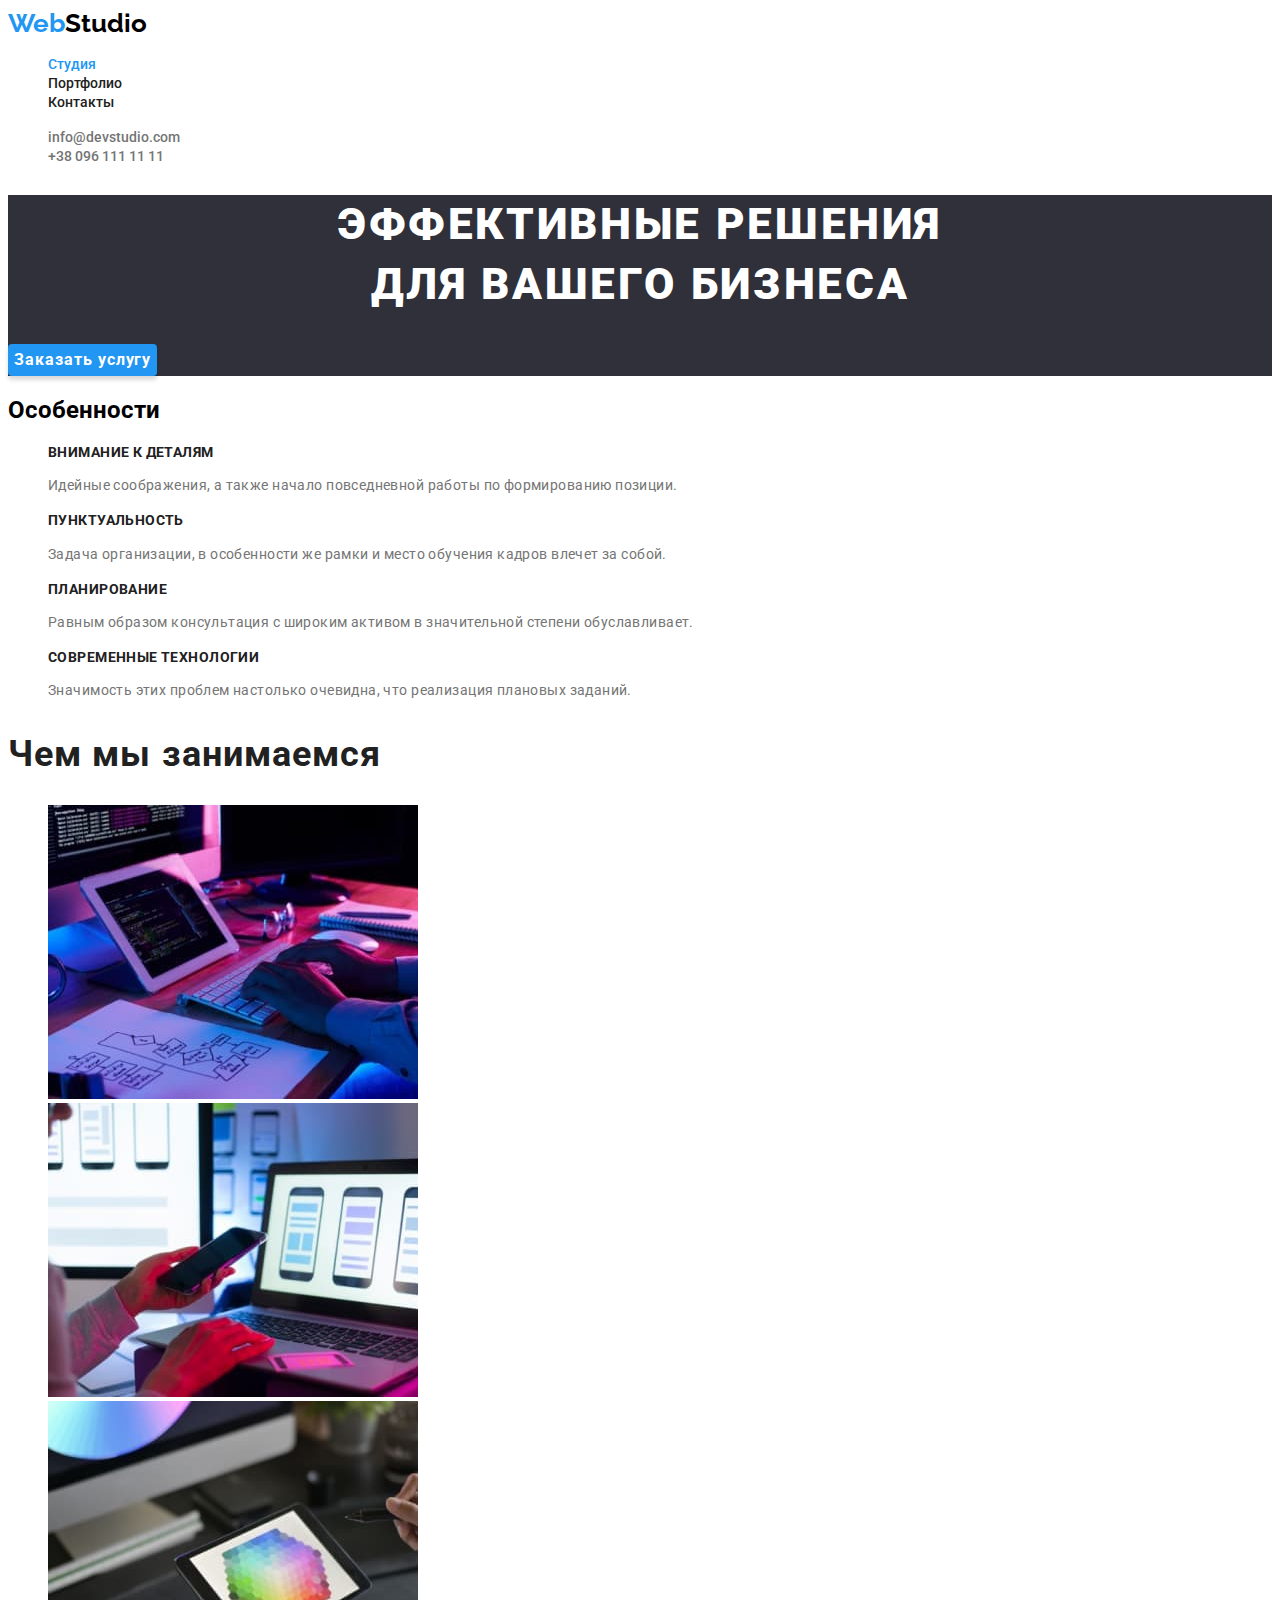
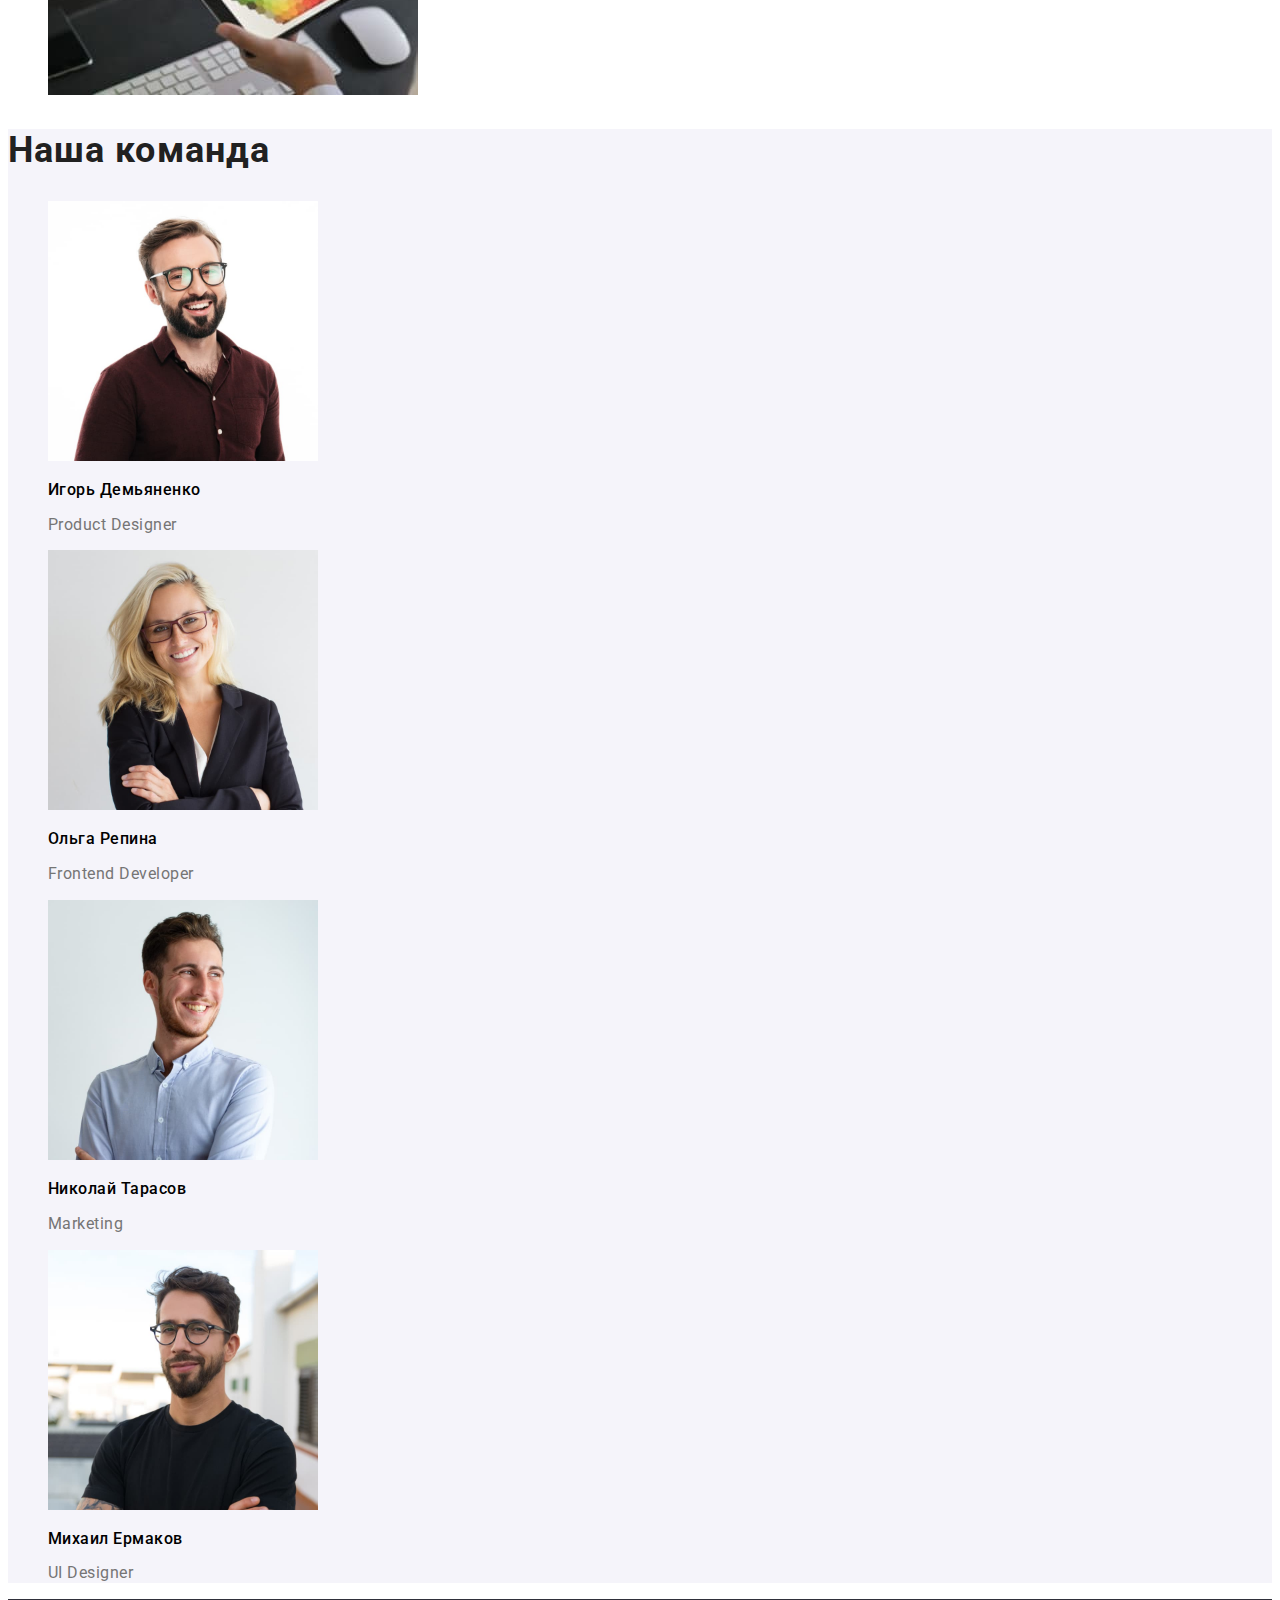
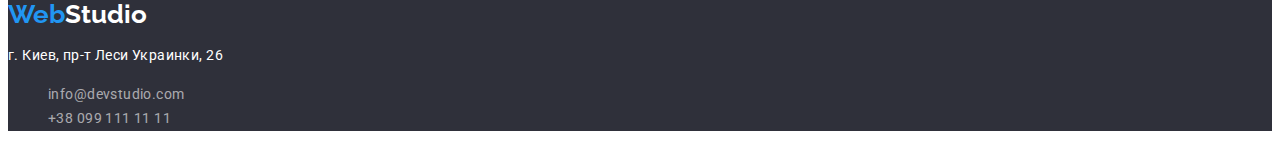
<file: index.html>
<!DOCTYPE html>
<html lang="en">
<head>
    <meta charset="UTF-8">
    <meta http-equiv="X-UA-Compatible" content="IE=edge">
    <meta name="viewport" content="width=device-width, initial-scale=1.0">
    <title>WebStudio</title>
    <link rel="stylesheet"
      href="https://cdnjs.cloudflare.com/ajax/libs/modern-normalize/1.0.0/modern-normalize.min.css"
      integrity="sha512-ISS7cAi1PEhQ8jnbJpJZMd29NlhNj4AWYyLOSp2CE/CsHxTCu+r+t0D2yoJudVrd0/8fTVPUVDzY5Tvli75u/g=="
      crossorigin="anonymous"/>
    <link rel="preconnect" href="https://fonts.gstatic.com"/>
    <link rel="preconnect" href="https://fonts.gstatic.com">
    <link href="https://fonts.googleapis.com/css2?family=Raleway:wght@700&family=Roboto:wght@400;500;700;900&display=swap" rel="stylesheet">
    <link rel="stylesheet" href="./css/styles.css"/>
</head>
<body>
    <header class="header">
        <nav class="header-nav">
            <a href="./index.html" class="logo link"><span class="logo-item">Web</span>Studio</a>
            <ul class="nav-list">
                <li class="nav-item">
                    <a href="./index.html" class="link current">Студия</a>
                </li>
                <li class="nav-item">
                    <a href="./portfolio.html" class="link">Портфолио</a>
                </li>
                <li class="nav-item">
                    <a href="#" class="link">Контакты</a>
                </li>
            </ul>
        </nav>
        <!-- Navigation contacts -->
        <ul class="contacts-list">
            <li class="contacts-item">
                <a href="mailto:info@devstudio.com" class="link">info@devstudio.com</a>
            </li>
            <li class="contacts-item">
                <a href="tel:+380961111111" class="link">+38 096 111 11 11</a>
            </li>
        </ul>
    </header>
    <!-- Hero -->
    <main>
        <section class="hero">
                <h1 class="hero-title">Эффективные решения <br> для вашего бизнеса</h1>
                <button type="button" class="btn" id="#">Заказать услугу</button>
        </section>
        <section class="different">
            <!-- hidden title -->
            <h2>Особенности</h2>
            <ul class="different-list">
                <li class="different-item">
                    <h3 class="different-title">Внимание к деталям</h3>
                    <p class="different-text">Идейные соображения, а также начало повседневной работы по формированию позиции.</p>
                </li>
                <li class="different-item">
                    <h3 class="different-title">Пунктуальность</h3>
                    <p class="different-text">Задача организации, в особенности же рамки и место обучения кадров влечет за собой.</p>
                </li>
                <li class="different-item">
                    <h3 class="different-title">Планирование</h3>
                    <p class="different-text">Равным образом консультация с широким активом в значительной степени обуславливает.</p>
                </li>
                <li class="different-item">
                    <h3 class="different-title">Современные технологии</h3>
                    <p class="different-text">Значимость этих проблем настолько очевидна, что реализация плановых заданий.</p>
                </li>
            </ul>
        </section>
        <section class="work">
            <h2 class="work-title">Чем мы занимаемся</h2>
            <ul class="work-list">
                <li class="work-item">
                  <img src="./images/komp.jpg" class="work-img" alt="komputer" width="370" height="294">
                </li>
                <li class="work-item">
                  <img src="./images/mobile.jpg" class="work-img" alt="telefon" width="370" height="294">
                </li>
                <li class="work-item">
                  <img src="./images/tablet.jpg" class="work-img" alt="tablet" width="370" height="294">
                </li>
            </ul>
        </section>
        <section class="team">
            <h2 class="team-title">Наша команда</h2>
            <ul class="team-list">
                <li class="team-item">
                    <img src="./images/1.jpg" class="team-img" alt="Игорь Демьяненко" width="270" height="260">
                    <h3 class="team-subtitle">Игорь Демьяненко</h3>
                    <p class="team-text">Product Designer</p>
                </li>
                <li class="team-item">
                    <img src="./images/2.jpg" class="team-img" alt="Ольга Репина" width="270" height="260">
                    <h3 class="team-subtitle">Ольга Репина</h3>
                    <p class="team-text">Frontend Developer</p>
                </li>
                <li class="team-item">
                    <img src="./images/3.jpg" class="team-img" alt="Николай Тарасов" width="270" height="260">
                    <h3 class="team-subtitle">Николай Тарасов</h3>
                    <p class="team-text">Marketing</p>
                </li>
                <li class="team-item">
                    <img src="./images/4.jpg" class="team-img" alt="Михаил Ермаков" width="270" height="260">
                    <h3 class="team-subtitle">Михаил Ермаков</h3>
                    <p class="team-text">UI Designer</p>
                </li>
            </ul>
        </section>
    </main>
    <!-- Footer -->
    <footer class="footer">
        <a href="./index.html" class="logo link"><span class="logo-item">Web</span>Studio</a>
        <address class="address">
            <p class="address-text">г. Киев, пр-т Леси Украинки, 26</p>
            <ul class="address-contacts-list">
                <li class="address-contacts-item">
                    <a href="mailto:info@devstudio.com" class="contacts-list-item link">info@devstudio.com</a>
                </li>
                <li class="address-contacts-item">
                    <a href="tel:+380991111111" class="contacts-list-item link">+38 099 111 11 11</a>
                </li>
            </ul>
        </address>
    </footer>
</body>
</html>
</file>
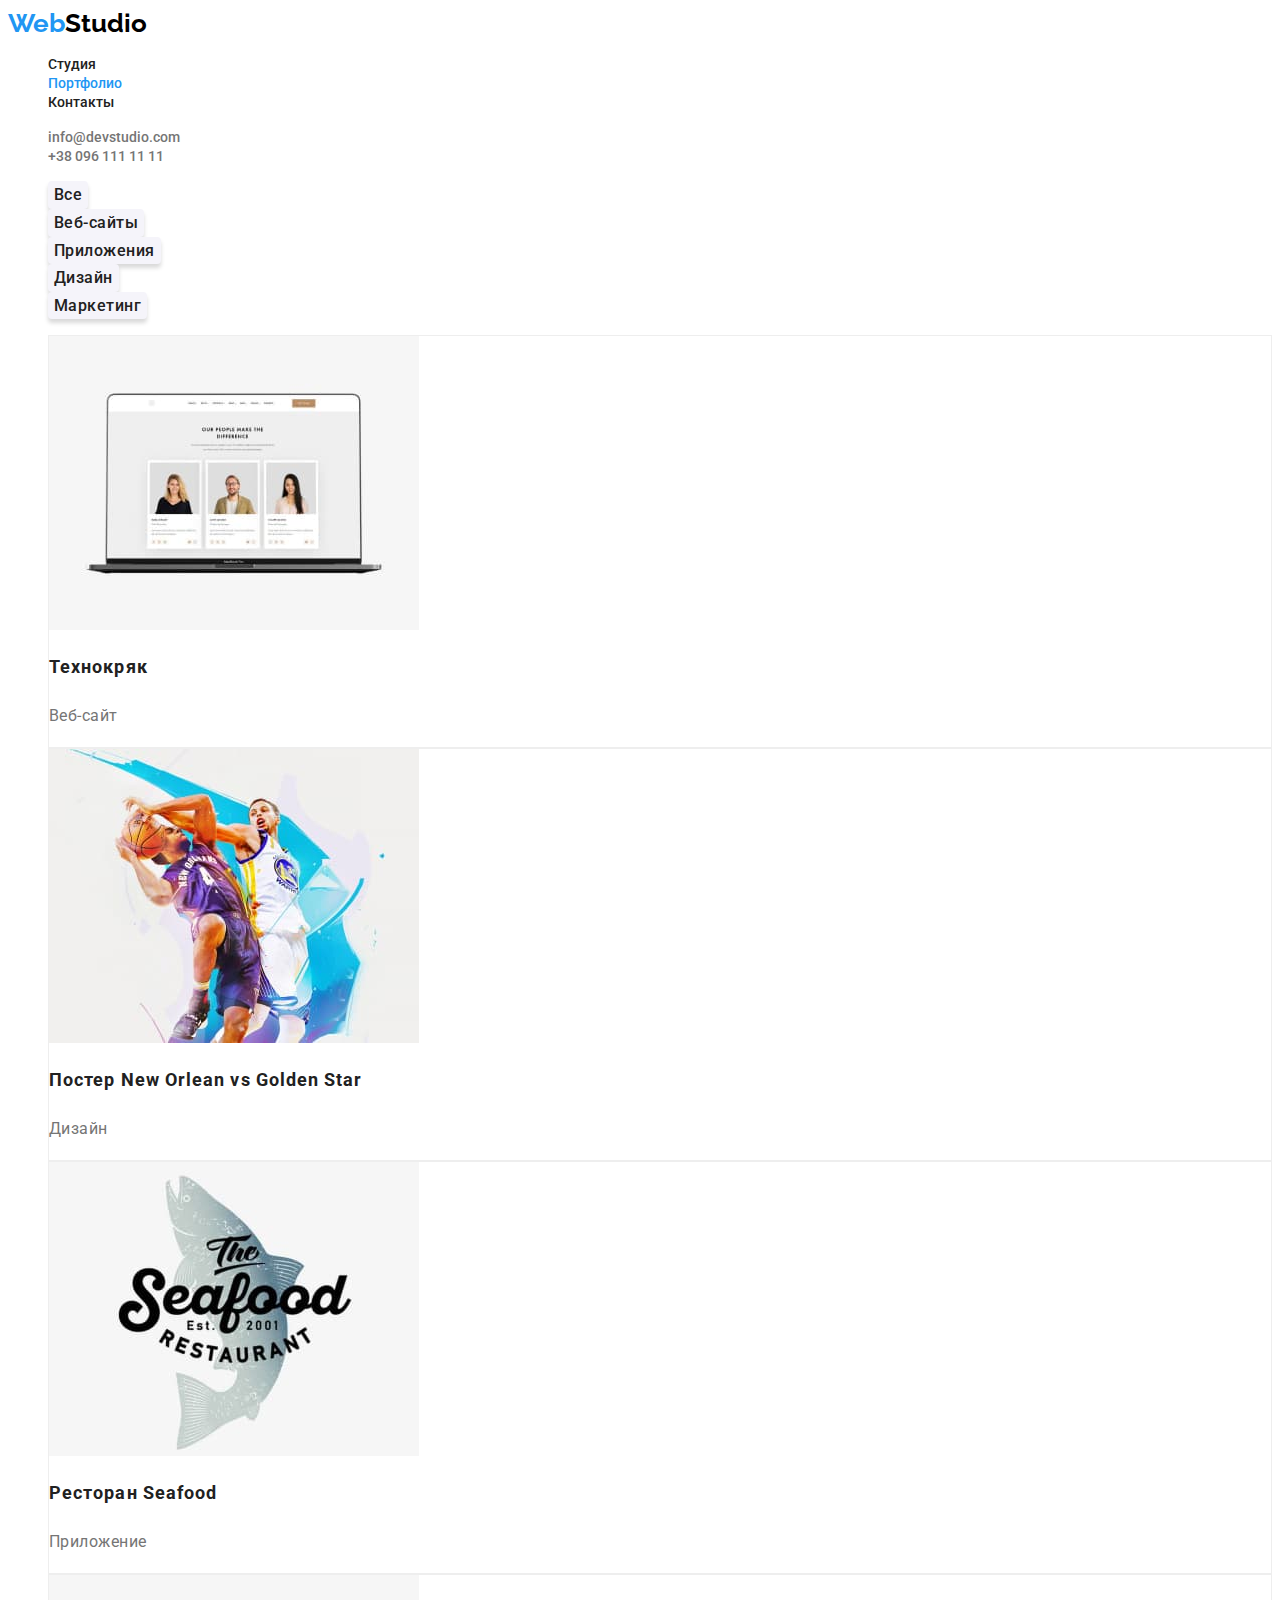
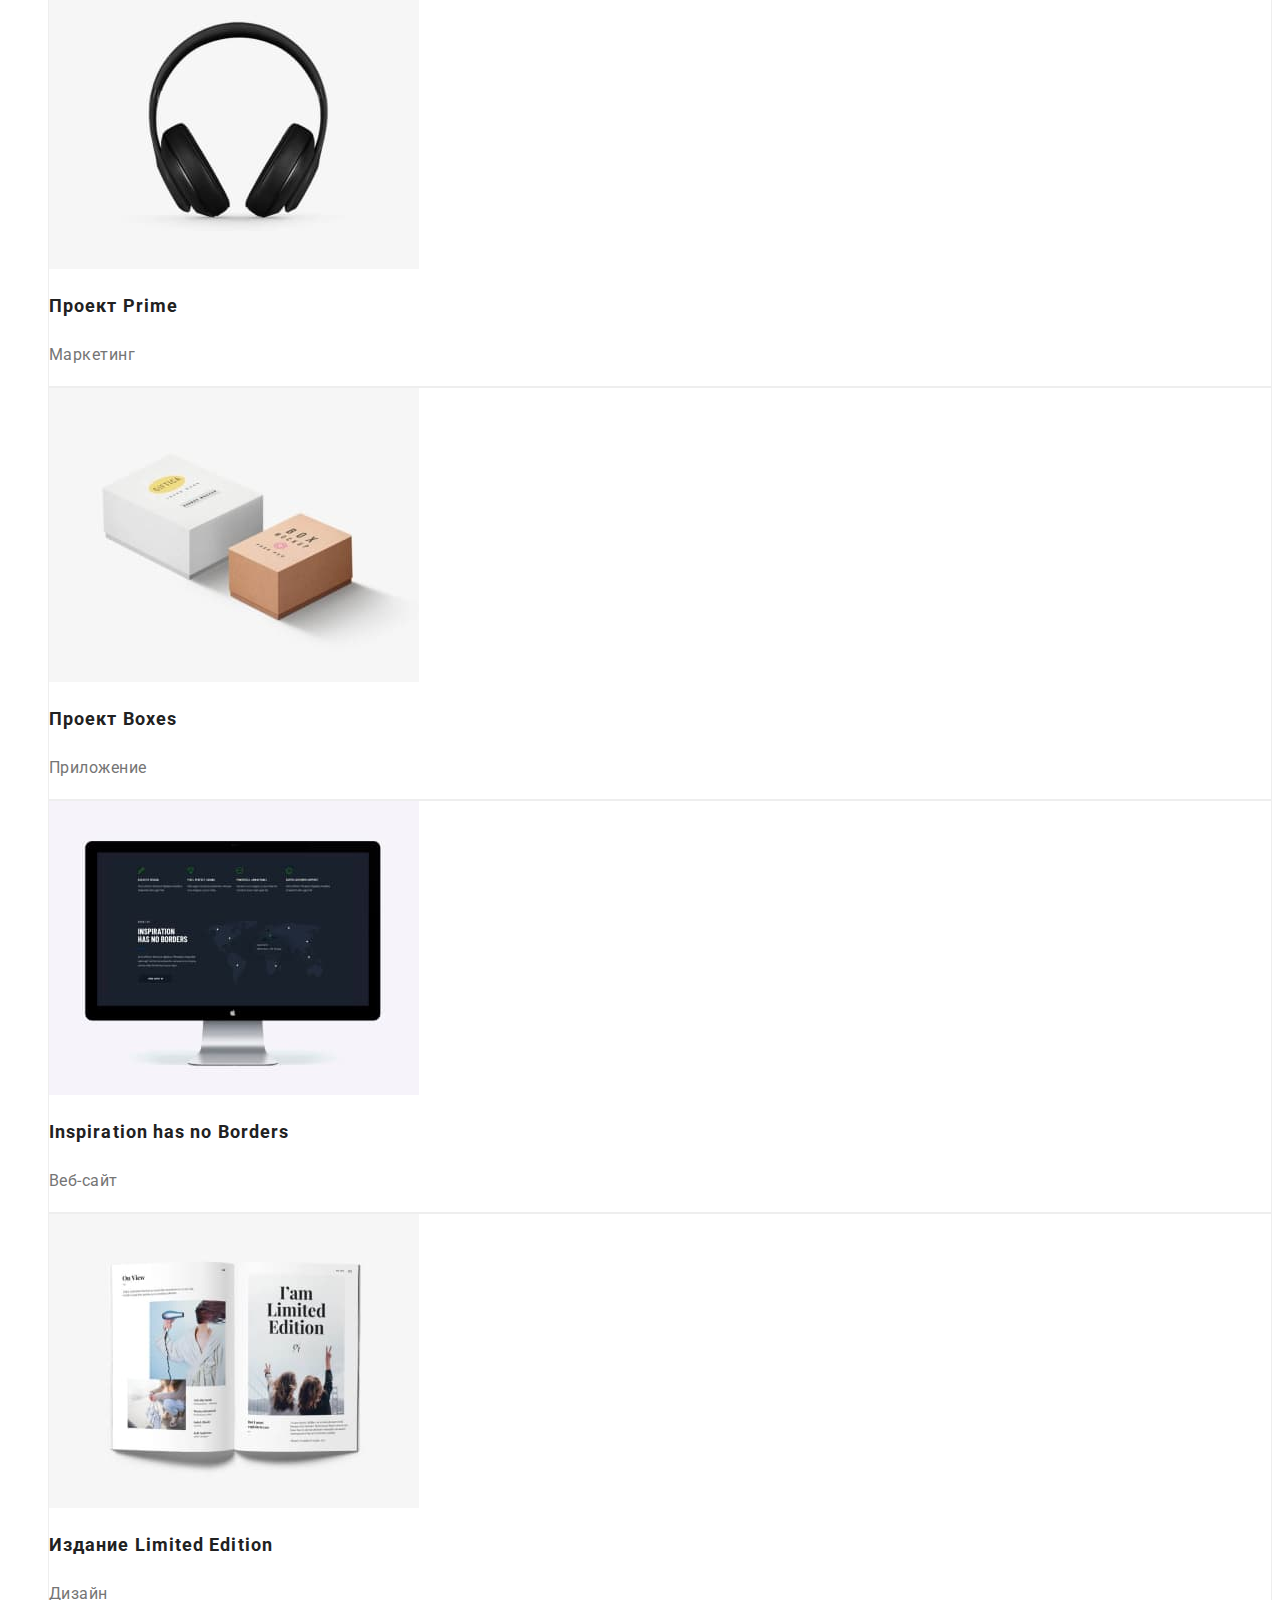
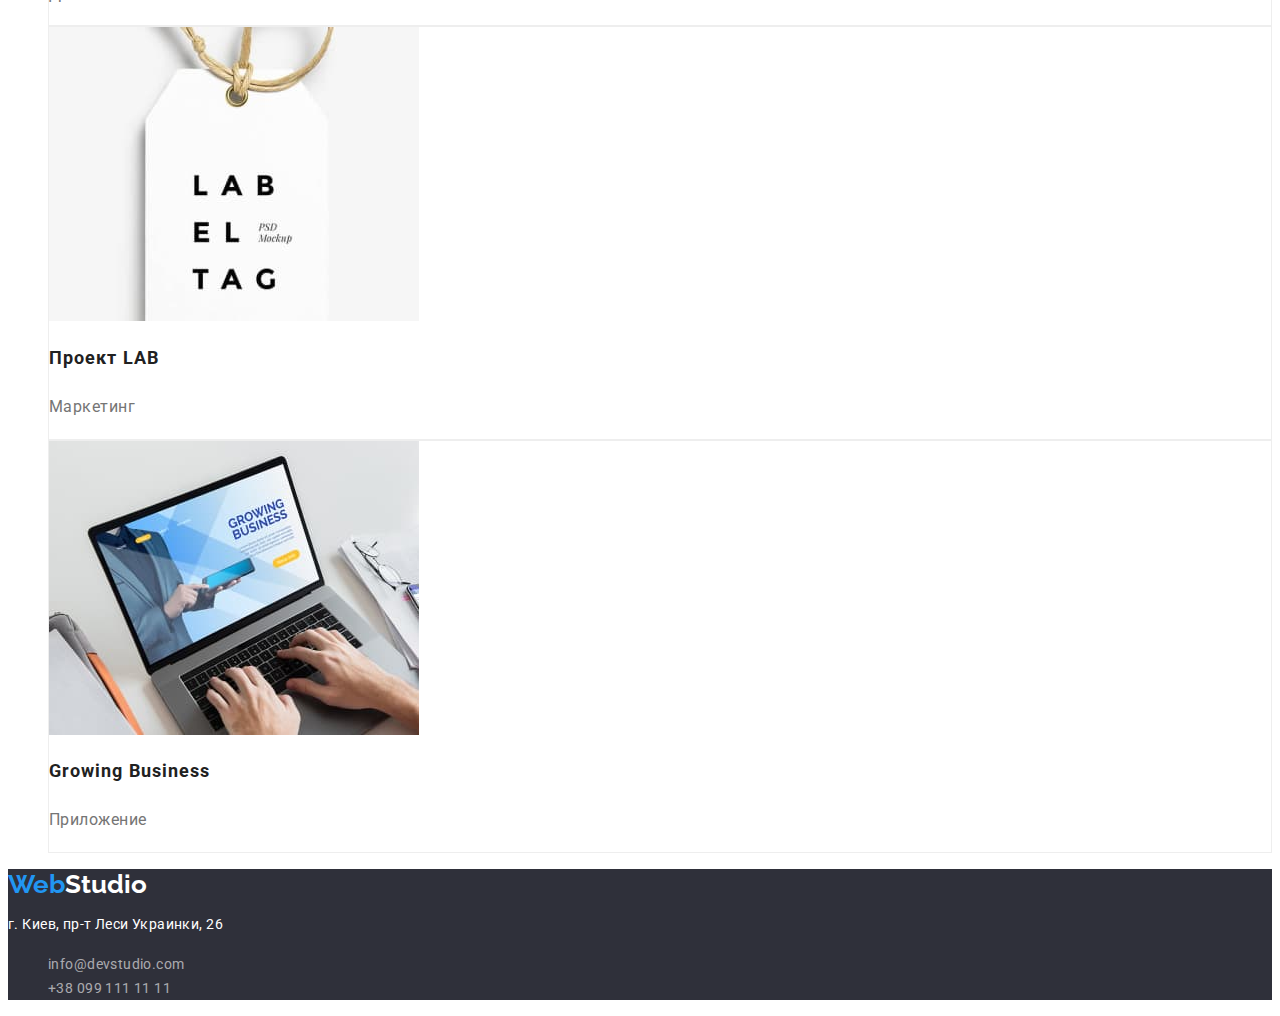
<file: portfolio.html>
<!DOCTYPE html>
<html lang="en">
<head>
    <meta charset="UTF-8">
    <meta http-equiv="X-UA-Compatible" content="IE=edge">
    <meta name="viewport" content="width=device-width, initial-scale=1.0">
    <title>WebStudio</title>
    <link rel="stylesheet"
      href="https://cdnjs.cloudflare.com/ajax/libs/modern-normalize/1.0.0/modern-normalize.min.css"
      integrity="sha512-ISS7cAi1PEhQ8jnbJpJZMd29NlhNj4AWYyLOSp2CE/CsHxTCu+r+t0D2yoJudVrd0/8fTVPUVDzY5Tvli75u/g=="
      crossorigin="anonymous"/>
    <link rel="preconnect" href="https://fonts.gstatic.com"/>
    <link rel="preconnect" href="https://fonts.gstatic.com">
    <link href="https://fonts.googleapis.com/css2?family=Raleway:wght@700&family=Roboto:wght@400;500;700;900&display=swap" rel="stylesheet">
    <link rel="stylesheet" href="./css/styles.css"/>
</head>
<body>
    <header class="header">
        <nav class="header-nav">
            <a href="./index.html" class="logo link"><span class="logo-item">Web</span>Studio</a>
            <ul class="nav-list">
                <li class="nav-item">
                    <a href="./index.html" class="link">Студия</a>
                </li>
                <li class="nav-item">
                    <a href="./portfolio.html" class="link current">Портфолио</a>
                </li>
                <li class="nav-item">
                    <a href="#" class="link">Контакты</a>
                </li>
            </ul>
        </nav>
        <!-- Navigation contacts -->
        <ul class="contacts-list">
            <li class="contacts-item">
                <a href="mailto:info@devstudio.com" class="link">info@devstudio.com</a>
            </li>
            <li class="contacts-item">
                <a href="tel:+380961111111" class="link">+38 096 111 11 11</a>
            </li>
        </ul>
    </header>
<!-- Hero -->
    <main>
        <!-- Button-filtr sections -->
        <section class="main">
            <h1 class="main-title">Portfolio</h1>
            <ul class="main-list">
                <li class="button">
                    <button type="button" class="btn">Все</button>
                </li>
                <li class="button">
                    <button type="button" class="btn">Веб-сайты</button>
                </li>
                <li class="button">
                    <button type="button" class="btn">Приложения</button>
                </li>
                <li class="button">
                    <button type="button" class="btn">Дизайн</button>
                </li>
                <li class="button">
                    <button type="button" class="btn">Маркетинг</button>
                </li>
            </ul>
            <!-- Portfolio cards -->
            <ul class="project">
                <li class="project-item">
                    <a href="" class="project-link link">
                        <img src="./images/technokryak.jpg" class="project-img" alt="Technokryak" width="370" height="294">
                        <h2 class="project-title">Технокряк</h2>
                        <p class="project-text">Веб-сайт</p>
                    </a>
                </li>
                <li class="project-item">
                    <a href="" class="project-link link">
                        <img src="./images/new-orlean.jpg" class="project-img" alt="Team basketball" width="370" height="294">
                        <h2 class="project-title">Постер New Orlean vs Golden Star</h2>
                        <p class="project-text">Дизайн</p>
                    </a>
                </li>
                <li class="project-item">
                    <a href="" class="project-link link">
                        <img src="./images/seafood.jpg" class="project-img" alt="Restaurant" width="370" height="294">
                        <h2 class="project-title">Ресторан Seafood</h2>
                        <p class="project-text">Приложение</p>
                    </a>
                </li>
                <li class="project-item">
                    <a href="" class="project-link link">
                        <img src="./images/prime.jpg" class="project-img" alt="Headphones" width="370" height="294">
                        <h2 class="project-title">Проект Prime</h2>
                        <p class="project-text">Маркетинг</p>
                    </a>
                </li>
                <li class="project-item">
                    <a href="" class="project-link link">
                        <img src="./images/boxes.jpg" class="project-img" alt="Boxes" width="370" height="294">
                        <h2 class="project-title">Проект Boxes</h2>
                        <p class="project-text">Приложение</p>
                    </a>
                </li>
                <li class="project-item">
                    <a href="" class="project-link link">
                        <img src="./images/inspiration.jpg" class="project-img" alt="Monitor" width="370" height="294">
                        <h2 class="project-title">Inspiration has no Borders</h2>
                        <p class="project-text">Веб-сайт</p>
                    </a>
                </li>
                <li class="project-item">
                    <a href="" class="project-link link">
                        <img src="./images/limited.jpg" class="project-img" alt="Book" width="370" height="294">
                        <h2 class="project-title">Издание Limited Edition</h2>
                        <p class="project-text">Дизайн</p>
                    </a>
                </li>
                <li class="project-item">
                    <a href="" class="project-link link">
                        <img src="./images/lab.jpg" class="project-img" alt="Label" width="370" height="294">
                        <h2 class="project-title">Проект LAB</h2>
                        <p class="project-text">Маркетинг</p>
                    </a>
                </li>
                <li class="project-item">
                    <a href="" class="project-link link">
                        <img src="./images/growing.jpg" class="project-img" alt="Notebook" width="370" height="294">
                        <h2 class="project-title">Growing Business</h2>
                        <p class="project-text">Приложение</p>
                    </a>
                </li>
            </ul>
        </section>
    </main>
    <!-- Footer -->
    <footer class="footer">
        <a href="./index.html" class="logo link"><span class="logo-item">Web</span>Studio</a>
        <address class="address">
            <p class="address-text">г. Киев, пр-т Леси Украинки, 26</p>
            <ul class="address-contacts-list">
                <li class="address-contacts-item">
                    <a href="mailto:info@devstudio.com" class="contacts-list-item link">info@devstudio.com</a>
                </li>
                <li class="address-contacts-item">
                    <a href="tel:+380991111111" class="contacts-list-item link">+38 099 111 11 11</a>
                </li>
            </ul>
        </address>
    </footer>
</body>
</html>
</file>
<file: css/styles.css>
:root {
  --main-color: #212121;
  --second-color: #2196f3;
  --logo-color: #000000;
  --text-color: #757575;
  --main-background-color: #e5e5e5;
  --footer-background-color: #2f303a;
  --background-button-color: #f5f4fa;
  --background-header-color: #ffffff;
  --white-text-background-color: rgba(255, 255, 255, 1);
  --white-contacts-color: rgba(255, 255, 255, 0.6);
  --border-color: rgba(238, 238, 238, 1);
}

/* Шрифты*/
body {
  font-family: 'Roboto', sans-serif;
}

/* Убираем маркеры списков */
ul {
  list-style-type: none;
}

/* Убираем подчеркивание у ссылок */
.link {
  text-decoration: none;
}

/* Цвет фона хэдэра */
.header {
  background-color: var(--white-text-background-color);
}

/* Логотип*/
.logo {
  color: var(--logo-color);
  font-family: 'Raleway', sans-serif;
  font-weight: 700;
  font-style: normal;
  font-size: 26px;
  line-height: 1.17;
}

/* Применяем отдельный стиль для логотипа футера */
.footer > .logo {
  color: var(--white-text-background-color);
}

/* Фокусим цветом логотип при наведении  */
.logo:focus {
  color: var(--second-color);
}

/* Цветная часть логотипа */
.logo-item {
  color: var(--second-color);
}

/* Навигация*/
.nav-list .link {
  color: var(--main-color);
  background-color: var(--white-text-background-color);
  font-family: inherit;
  font-weight: 500;
  font-style: normal;
  font-size: 14px;
  line-height: 1.17;
}

/* Ховверим и фокусим все ссылки меню, при наведении курсора */
.nav-list .link:hover,
.nav-list .link:focus {
  color: var(--second-color);
}

/* Контакты */
.contacts-list .link {
  color: var(--text-color);
  background-color: var(--white-text-background-color);
  font-family: inherit;
  font-weight: 500;
  font-style: normal;
  font-size: 14px;
  line-height: 1.17;
}

/* Показываем на какой мы сейчам активной странице меню */
.nav-list .link.current {
  color: var(--second-color);
}

/* Ховерим и фокусим контакты, при наведении курсора */
.contacts-list .link:hover,
.contacts-list .link:focus {
  color: var(--second-color);
}

.hero {
  background-color: var(--footer-background-color);
}

/* Герой */
.hero-title {
  color: var(--white-text-background-color);
  font-family: inherit;
  font-weight: 900;
  font-size: 44px;
  line-height: 1.36;
  text-transform: uppercase;
  text-align: center;
  letter-spacing: 0.06em;
}

/* Ссылка героя */
/* .hero-link {
  color: var(--white-text-background-color);
  background-color: var(--second-color);
  font-family: inherit;
  font-weight: 700;
  font-style: normal;
  font-size: 16px;
  line-height: 1.88;
} */

/* Ховерим и фокусим цвет ссылки героя */
.hero-link:hover,
.hero-link:focus {
  color: var(--main-color);
}

.different {
  background-color: var(--white-text-background-color);
}

/* Заголовок Дифферент */
.different-title {
  color: var(--main-color);
  font-weight: 700;
  font-size: 14px;
  line-height: 1.17;
  text-transform: uppercase;
  letter-spacing: 0.03em;
}

/* Абзацы секции с особеностями */
.different-text {
  color: var(--text-color);
  font-size: 14px;
  line-height: 1.71;
  letter-spacing: 0.03em;
}

/* Стилизация заголовка Ворка */
.work-title {
  color: var(--main-color);
  font-weight: 700;
  font-size: 36px;
  line-height: 1.17;
  letter-spacing: 0.03em;
}

/* Наша команда */
.team {
  background-color: var(--background-button-color);
}

/* Стилтзпция аголовка нашей команда */
.team-title {
  color: var(--main-color);
  font-weight: 700;
  font-size: 36px;
  line-height: 1.17;
  letter-spacing: 0.03em;
}

/* Состав команды */
.team-subtitle {
  font-weight: 500;
  font-size: 16px;
  line-height: 1.17;
  letter-spacing: 0.03em;
}

/* Должности */
.team-text {
  color: var(--text-color);
  font-size: 16px;
  line-height: 1.18;
  letter-spacing: 0.03em;
}

/* Футер */
.footer {
  background-color: var(--footer-background-color);
}

/* Адрес */
.address-text {
  color: var(--background-header-color);
  font-family: inherit;
  font-style: normal;
  font-size: 14px;
  line-height: 1.7;
  letter-spacing: 0.03em;
}

/* ссылки футера */
.contacts-list-item {
  color: var(--white-contacts-color);
  font-family: inherit;
  font-style: normal;
  font-size: 14px;
  line-height: 1.7;
  letter-spacing: 0.03em;
}

/* Ховерим и фокусим ссылки футера */
.contacts-list-item:hover,
.contacts-list-item:focus {
  color: var(--second-color);
}

/* Стили кнопок */
.btn {
  color: var(--main-color);
  background-color: var(--background-button-color);
  border: none;
  border-radius: 4px;
  font-family: inherit;
  font-style: normal;
  font-weight: 500;
  font-size: 16px;
  line-height: 1.6;
  display: flex;
  text-align: center;
  align-items: center;
  cursor: pointer;
  letter-spacing: 0.03em;
  box-shadow: 0px 4px 4px rgba(0, 0, 0, 0.15);
  border-radius: 4px;
}

/* Кнопка hero index.html */
.hero > .btn {
  color: var(--background-header-color);
  background-color: var(--second-color);
  line-height: 1.88;
  font-weight: 700;
  letter-spacing: 0.06em;
}

/* Ховерим и фокусим кнопки */
.btn:hover,
.btn:focus {
  color: var(--background-header-color);
  background-color: var(--second-color);
}

/* Прячем заголовок*/
.main-title {
  position: absolute;
  width: 1px;
  height: 1px;
  margin: -1px;
  border: 0;
  padding: 0;
  white-space: nowrap;
  clip-path: inset(100%);
  clip: rect(0 0 0 0);
  overflow: hidden;
}

.project {
  background-color: var(--white-text-background-color);
}

/* Границы проэктов */
.project-item {
  border-style: solid;
  border-color: var(--border-color);
  border-width: 1px;
}

/* Стилизация заголовков проэктов */
.project-title {
  color: var(--main-color);
  font-weight: 700;
  font-size: 18px;
  line-height: 2;
  letter-spacing: 0.06em;
}

/* Стилизация подписей проэктов */
.project-text {
  color: var(--text-color);
  font-size: 16px;
  line-height: 1.88;
  letter-spacing: 0.03em;
}
</file>
